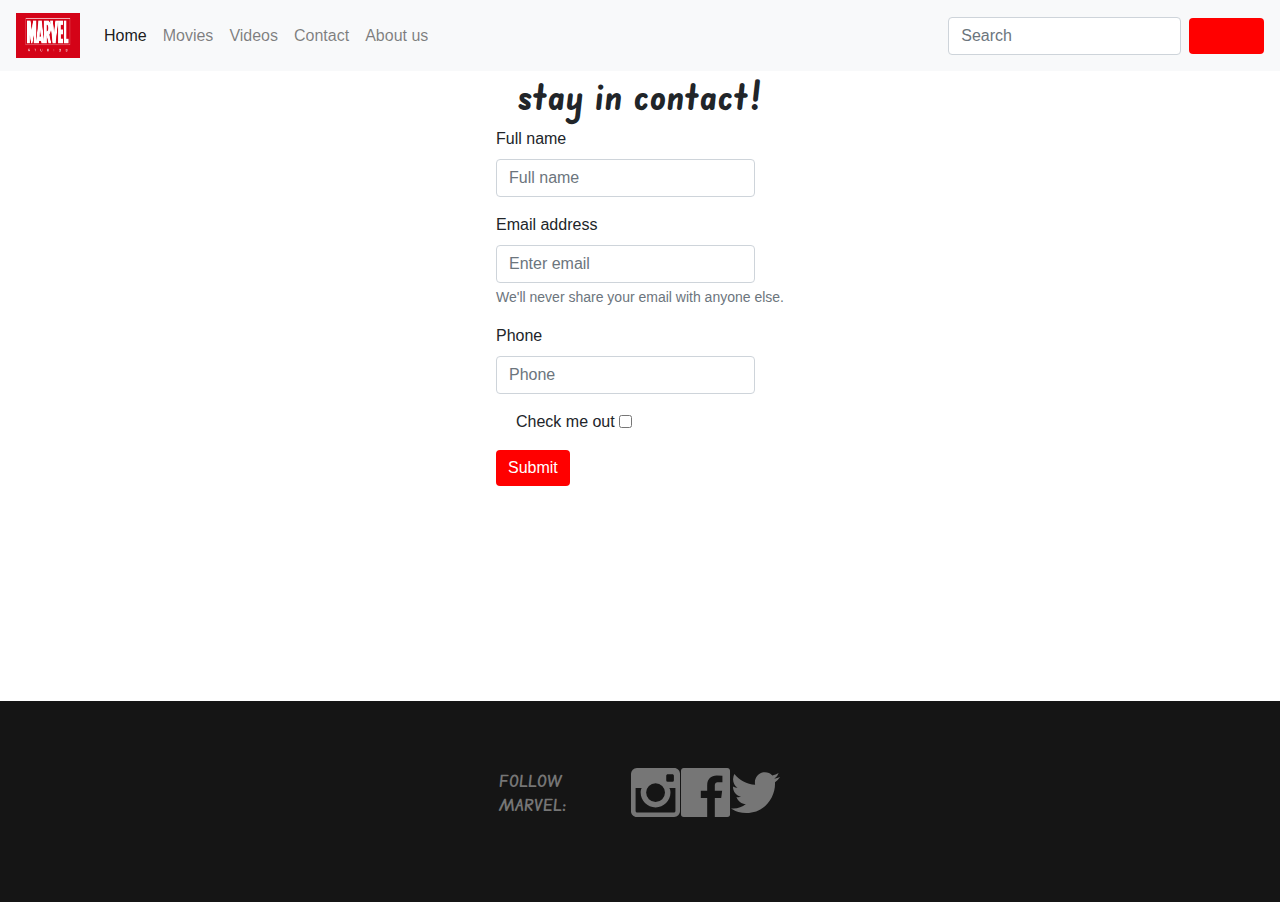
<file: contact.html>
<!DOCTYPE html>
<html lang="en">
  <head>
    <meta charset="UTF-8" />
    <link rel="stylesheet" href="bootsrap.css" />
    <link rel="icon" href=".//fotos/Marvel_Studios_logo.svg.png" />
    <link rel="stylesheet" href="style.css" />
    <link rel="stylesheet" href="contact.css" />
    <meta name="viewport" content="width=device-width, initial-scale=1.0" />
    <title>Marvel</title>
  </head>
  <body>
    <div class="header">
      <nav class="navbar navbar-expand-lg navbar-light bg-light">
        <a class="navbar-brand" href="index.html"
          ><img
            class="marveLogo"
            src="./fotos/Marvel_Studios_logo.svg.png"
            alt=""
            srcset=""
        /></a>
        <button
          class="navbar-toggler"
          type="button"
          data-toggle="collapse"
          data-target="#navbarSupportedContent"
          aria-controls="navbarSupportedContent"
          aria-expanded="false"
          aria-label="Toggle navigation"
        >
          <span class="navbar-toggler-icon"></span>
        </button>

        <div class="collapse navbar-collapse" id="navbarSupportedContent">
          <ul class="navbar-nav mr-auto">
            <li class="nav-item active">
              <a class="nav-link" href="index.html"
                >Home <span class="sr-only"></span
              ></a>
            </li>
            <li class="nav-item">
              <a class="nav-link" href="movies.html">Movies</a>
            </li>
            <li class="nav-item">
              <a class="nav-link" href="videos.html">Videos</a>
            </li>
            <li class="nav-item">
              <a class="nav-link" href="contact.html">Contact</a>
            </li>
            <li class="nav-item">
              <a class="nav-link" href="about.html">About us</a>
            </li>
          </ul>
          <form class="form-inline my-2 my-lg-0">
            <input
              class="form-control mr-sm-2"
              type="search"
              placeholder="Search"
              aria-label="Search"
            />
            <button class="btn btn-outline-success my-2 my-sm-0" type="submit">
              Search
            </button>
          </form>
        </div>
      </nav>
    </div>
    <div class="mainContact">
      <h1>stay in contact!</h1>
      <form action="thanks.htmls">
        <div class="form-group">
          <label for="exampleInputPassword1">Full name</label>
          <input
            type="text"
            class="form-control"
            id="exampleInputPassword1"
            placeholder="Full name"
          />
        </div>
        <div class="form-group">
          <label for="exampleInputEmail1">Email address</label>
          <input
            type="email"
            class="form-control"
            id="exampleInputEmail1"
            aria-describedby="emailHelp"
            placeholder="Enter email"
          />
          <small id="emailHelp" class="form-text text-muted"
            >We'll never share your email with anyone else.</small
          >
        </div>

        <div class="form-group">
          <label for="exampleInputPassword1">Phone</label>
          <input
            type="number"
            class="form-control"
            id="exampleInputPassword1"
            placeholder="Phone"
          />
        </div>
        <div class="form-group form-check">
          <input type="checkbox" class="form-check-input" id="exampleCheck1" />
          <label class="form-check-label" for="exampleCheck1"
            >Check me out</label
          >
        </div>
        <button type="submit" class="btn btn-primary">Submit</button>
      </form>
    </div>
    <div class="footer">
      <p class="folowIcons">
        FOLLOW MARVEL:
        <a href="#"
          ><svg
            class="icon--svg--gray-fill"
            xmlns="http://www.w3.org/2000/svg"
            width="18"
            height="18"
            viewBox="0 0 18 18"
          >
            <path
              fill-rule="evenodd"
              d="M15.441 15.993H2.206a.552.552 0 01-.552-.552V7.17H3.86c-.287.414-.384 1.185-.384 1.675 0 2.953 2.408 5.356 5.368 5.356 2.96 0 5.368-2.403 5.368-5.356 0-.49-.069-1.25-.425-1.675h2.206v8.272a.552.552 0 01-.552.552M8.844 5.458a3.39 3.39 0 013.394 3.386 3.39 3.39 0 01-3.394 3.386A3.39 3.39 0 015.45 8.844a3.39 3.39 0 013.393-3.386m4.391-3.252h1.655c.304 0 .551.247.551.551v1.655a.552.552 0 01-.551.551h-1.655a.552.552 0 01-.551-.551V2.757c0-.304.247-.551.551-.551M15.55 0H2.098A2.095 2.095 0 000 2.093v13.461c0 1.156.94 2.093 2.098 2.093h13.451a2.095 2.095 0 002.098-2.093V2.093C17.647.937 16.707 0 15.549 0"
            ></path></svg
        ></a>
        <a href="#"
          ><svg
            class="icon--svg--gray-fill"
            xmlns="http://www.w3.org/2000/svg"
            width="18"
            height="18"
            viewBox="0 0 18 18"
          >
            <path
              fill-rule="evenodd"
              d="M9.426 17.647H.974A.974.974 0 010 16.673V.974C0 .436.436 0 .974 0h15.7c.537 0 .973.436.973.974v15.699a.974.974 0 01-.974.974h-4.497v-6.834h2.294l.343-2.663h-2.637v-1.7c0-.772.214-1.297 1.32-1.297h1.41V2.77a18.853 18.853 0 00-2.055-.105c-2.033 0-3.425 1.241-3.425 3.52V8.15h-2.3v2.663h2.3v6.834z"
            ></path></svg
        ></a>
        <a href="#"
          ><svg
            class="icon--svg--gray-fill"
            xmlns="http://www.w3.org/2000/svg"
            width="18"
            height="15"
            viewBox="0 0 18 15"
          >
            <path
              fill-rule="evenodd"
              d="M17.647 1.74a7.072 7.072 0 01-2.079.585A3.704 3.704 0 0017.16.272a7.13 7.13 0 01-2.3.9A3.57 3.57 0 0012.217 0C10.22 0 8.598 1.662 8.598 3.712c0 .291.031.574.093.846-3.009-.155-5.676-1.632-7.463-3.88a3.78 3.78 0 00-.49 1.868c0 1.287.64 2.424 1.611 3.09a3.555 3.555 0 01-1.64-.463v.045c0 1.8 1.248 3.3 2.905 3.64-.304.088-.624.131-.954.131-.233 0-.461-.022-.682-.066.461 1.475 1.798 2.549 3.382 2.577A7.149 7.149 0 010 13.04a10.08 10.08 0 005.55 1.666c6.66 0 10.3-5.656 10.3-10.562 0-.162-.002-.323-.008-.482a7.43 7.43 0 001.805-1.921"
            ></path></svg
        ></a>
      </p>
    </div>
  </body>
</html>
</file>
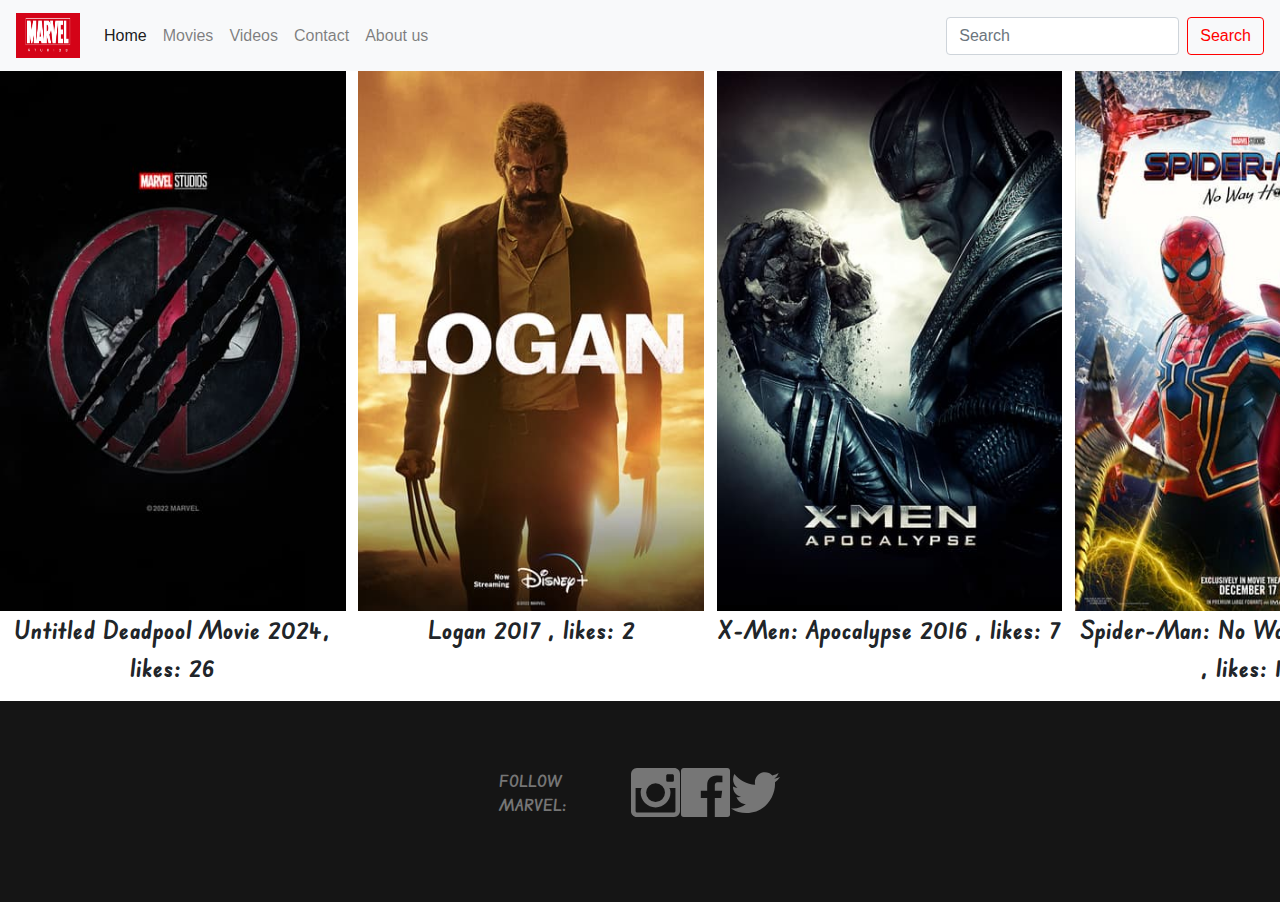
<file: movies.html>
<!DOCTYPE html>
<html lang="en">
  <head>
    <meta charset="UTF-8" />
    <link rel="stylesheet" href="bootsrap.css" />
    <link rel="stylesheet" href="style.css" />
    <link rel="stylesheet" href="movieStyle.css" />
    <link rel="icon" href=".//fotos/Marvel_Studios_logo.svg.png" />
    <meta name="viewport" content="width=device-width, initial-scale=1.0" />
    <title>Marvel</title>
  </head>
  <body>
    <div class="header">
      <nav class="navbar navbar-expand-lg navbar-light bg-light">
        <a class="navbar-brand" href="index.html"
          ><img
            class="marveLogo"
            src="./fotos/Marvel_Studios_logo.svg.png"
            alt=""
            srcset=""
        /></a>
        <button
          class="navbar-toggler"
          type="button"
          data-toggle="collapse"
          data-target="#navbarSupportedContent"
          aria-controls="navbarSupportedContent"
          aria-expanded="false"
          aria-label="Toggle navigation"
        >
          <span class="navbar-toggler-icon"></span>
        </button>

        <div class="collapse navbar-collapse" id="navbarSupportedContent">
          <ul class="navbar-nav mr-auto">
            <li class="nav-item active">
              <a class="nav-link" href="index.html"
                >Home <span class="sr-only"></span
              ></a>
            </li>
            <li class="nav-item">
              <a class="nav-link" href="movies.html">Movies</a>
            </li>
            <li class="nav-item">
              <a class="nav-link" href="videos.html">Videos</a>
            </li>
            <li class="nav-item">
              <a class="nav-link" href="contact.html">Contact</a>
            </li>
            <li class="nav-item">
              <a class="nav-link" href="about.html">About us</a>
            </li>
          </ul>
          <form class="form-inline my-2 my-lg-0">
            <input
              class="form-control mr-sm-2"
              type="search"
              placeholder="Search"
              aria-label="Search"
            />
            <button class="btn btn-outline-success my-2 my-sm-0" type="submit">
              Search
            </button>
          </form>
        </div>
      </nav>
    </div>
    <div class="mainMovies">
      <div>
        <img src="fotos/movei1.jpg" alt="" srcset="" />
        <p>Untitled Deadpool Movie 2024, likes: 26</p>
      </div>
      <div>
        <img src="fotos/movei10.jpg" alt="" srcset="" />
        <p>Logan 2017 , likes: 2</p>
      </div>
      <div>
        <img src="fotos/movei11.jpg" alt="" srcset="" />
        <p>X-Men: Apocalypse 2016 , likes: 7</p>
      </div>
      <div>
        <img src="fotos/movei2.jpg" alt="" srcset="" />
        <p>Spider-Man: No Way Home 2021 , likes: 15</p>
      </div>
      <div>
        <img src="fotos/movei3.jpg" alt="" />
        <p>Doctor Strange in the Multiverse of Madness 2022 , likes: 22</p>
      </div>
      <div>
        <img src="fotos/movei4.jpg" alt="" />
        <p>Doctor Strange 2016 , likes: 34</p>
      </div>
      <div>
        <img src="fotos/movei5.jpg" alt="" />
        <p>Spider-Man: Homecoming 2017 , likes: 50</p>
      </div>
      <div>
        <img src="fotos/movei6.jpg" alt="" />
        <p>The Avengers 2012 , likes: 70</p>
      </div>
      <div>
        <img src="fotos/movei7.jpg" alt="" />
        <p>The Incredible Hulk 2008 , likes: 75</p>
      </div>
      <div>
        <img src="fotos/movei8.jpg" alt="" />
        <p>Thor 2011 , likes: 80</p>
      </div>
      <div>
        <img src="fotos/movei9.jpg" alt="" />
        <p>Venom 2018 , likes: 65</p>
      </div>
    </div>
    <div class="footer">
      <p class="folowIcons">
        FOLLOW MARVEL:
        <a href="#"
          ><svg
            class="icon--svg--gray-fill"
            xmlns="http://www.w3.org/2000/svg"
            width="18"
            height="18"
            viewBox="0 0 18 18"
          >
            <path
              fill-rule="evenodd"
              d="M15.441 15.993H2.206a.552.552 0 01-.552-.552V7.17H3.86c-.287.414-.384 1.185-.384 1.675 0 2.953 2.408 5.356 5.368 5.356 2.96 0 5.368-2.403 5.368-5.356 0-.49-.069-1.25-.425-1.675h2.206v8.272a.552.552 0 01-.552.552M8.844 5.458a3.39 3.39 0 013.394 3.386 3.39 3.39 0 01-3.394 3.386A3.39 3.39 0 015.45 8.844a3.39 3.39 0 013.393-3.386m4.391-3.252h1.655c.304 0 .551.247.551.551v1.655a.552.552 0 01-.551.551h-1.655a.552.552 0 01-.551-.551V2.757c0-.304.247-.551.551-.551M15.55 0H2.098A2.095 2.095 0 000 2.093v13.461c0 1.156.94 2.093 2.098 2.093h13.451a2.095 2.095 0 002.098-2.093V2.093C17.647.937 16.707 0 15.549 0"
            ></path></svg
        ></a>
        <a href="#"
          ><svg
            class="icon--svg--gray-fill"
            xmlns="http://www.w3.org/2000/svg"
            width="18"
            height="18"
            viewBox="0 0 18 18"
          >
            <path
              fill-rule="evenodd"
              d="M9.426 17.647H.974A.974.974 0 010 16.673V.974C0 .436.436 0 .974 0h15.7c.537 0 .973.436.973.974v15.699a.974.974 0 01-.974.974h-4.497v-6.834h2.294l.343-2.663h-2.637v-1.7c0-.772.214-1.297 1.32-1.297h1.41V2.77a18.853 18.853 0 00-2.055-.105c-2.033 0-3.425 1.241-3.425 3.52V8.15h-2.3v2.663h2.3v6.834z"
            ></path></svg
        ></a>
        <a href="#"
          ><svg
            class="icon--svg--gray-fill"
            xmlns="http://www.w3.org/2000/svg"
            width="18"
            height="15"
            viewBox="0 0 18 15"
          >
            <path
              fill-rule="evenodd"
              d="M17.647 1.74a7.072 7.072 0 01-2.079.585A3.704 3.704 0 0017.16.272a7.13 7.13 0 01-2.3.9A3.57 3.57 0 0012.217 0C10.22 0 8.598 1.662 8.598 3.712c0 .291.031.574.093.846-3.009-.155-5.676-1.632-7.463-3.88a3.78 3.78 0 00-.49 1.868c0 1.287.64 2.424 1.611 3.09a3.555 3.555 0 01-1.64-.463v.045c0 1.8 1.248 3.3 2.905 3.64-.304.088-.624.131-.954.131-.233 0-.461-.022-.682-.066.461 1.475 1.798 2.549 3.382 2.577A7.149 7.149 0 010 13.04a10.08 10.08 0 005.55 1.666c6.66 0 10.3-5.656 10.3-10.562 0-.162-.002-.323-.008-.482a7.43 7.43 0 001.805-1.921"
            ></path></svg
        ></a>
      </p>
    </div>
  </body>
</html>
</file>
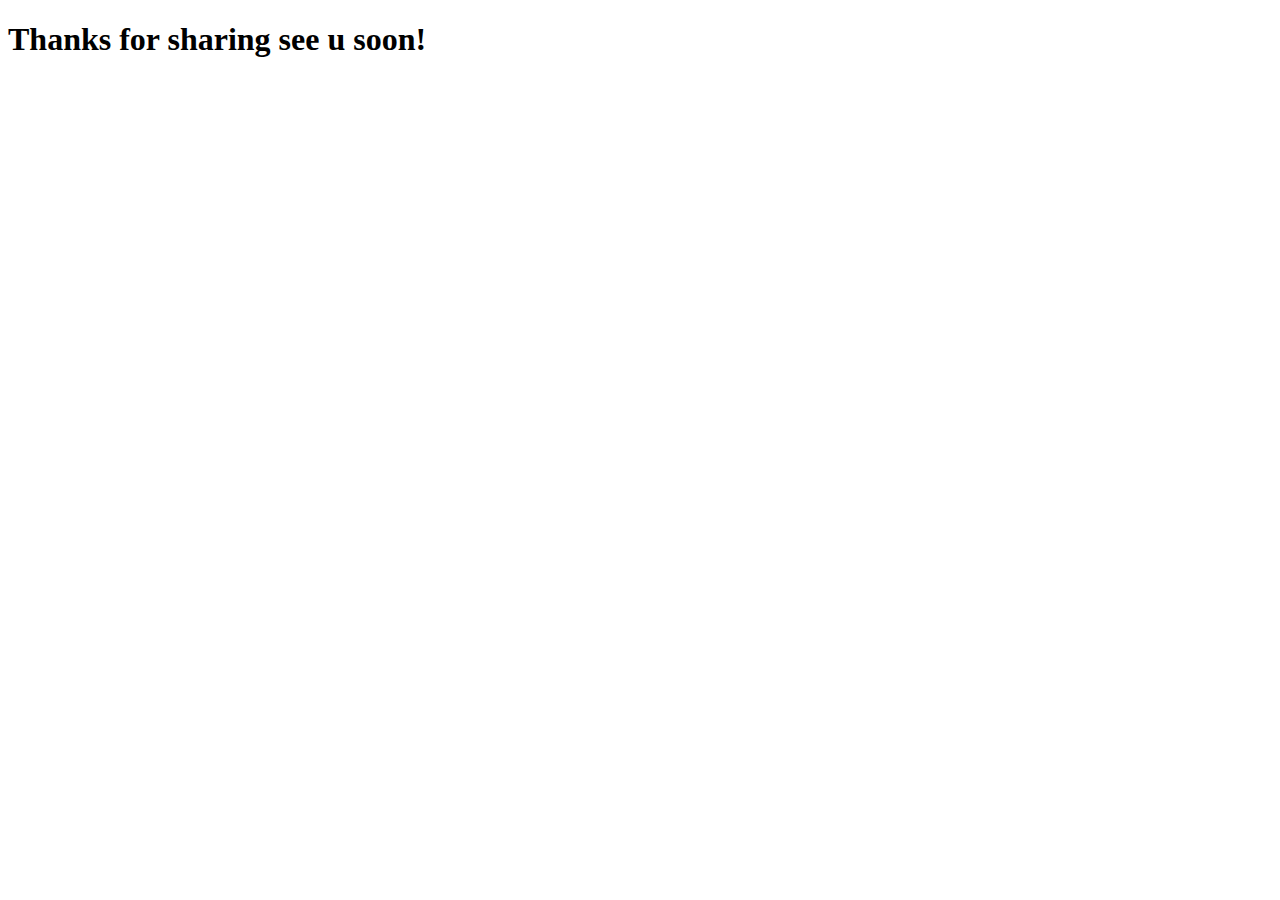
<file: thanks.html>
<!DOCTYPE html>
<html lang="en">
  <head>
    <meta charset="UTF-8" />
    <meta name="viewport" content="width=device-width, initial-scale=1.0" />
    <link rel="icon" href=".//fotos/Marvel_Studios_logo.svg.png" />
    <title>Marvel</title>
    <style>
      h1 {
        font-family: uriel;
      }
    </style>
  </head>
  <body>
    <h1>Thanks for sharing see u soon!</h1>
  </body>
</html>
</file>
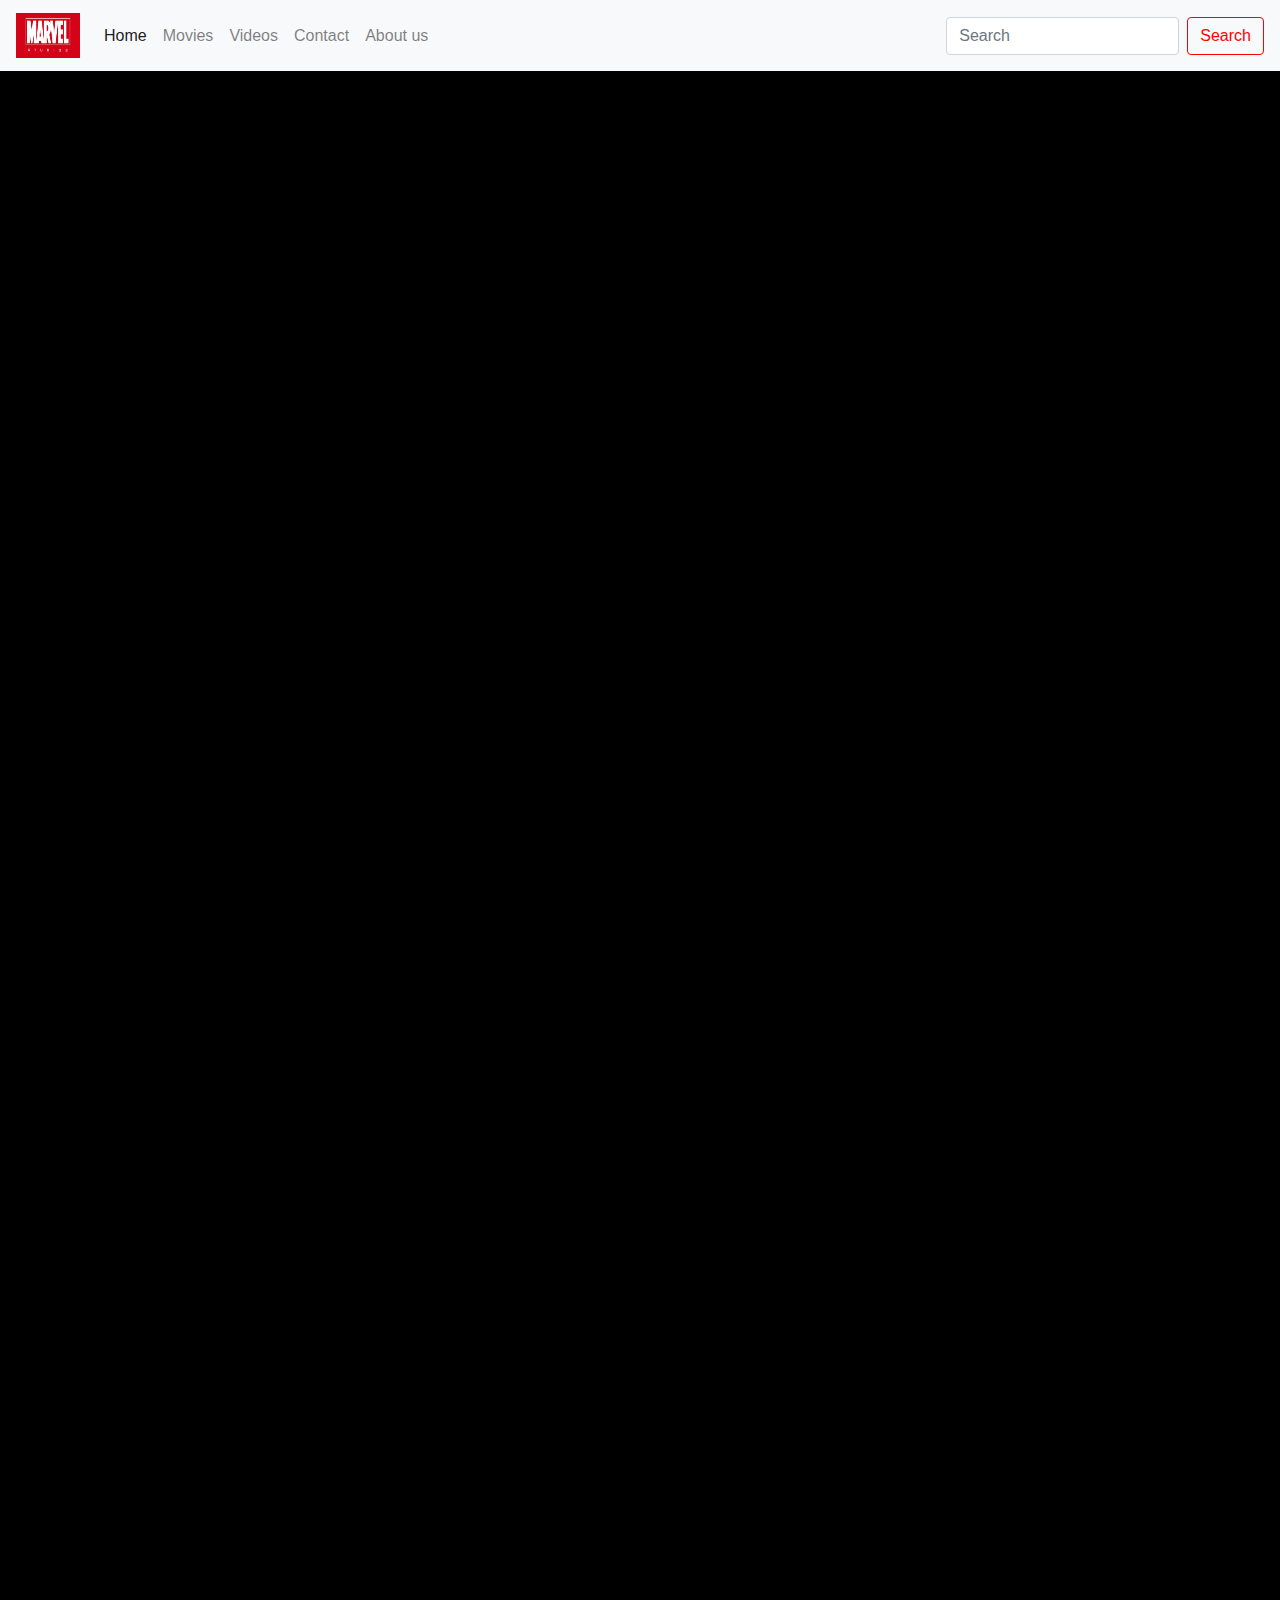
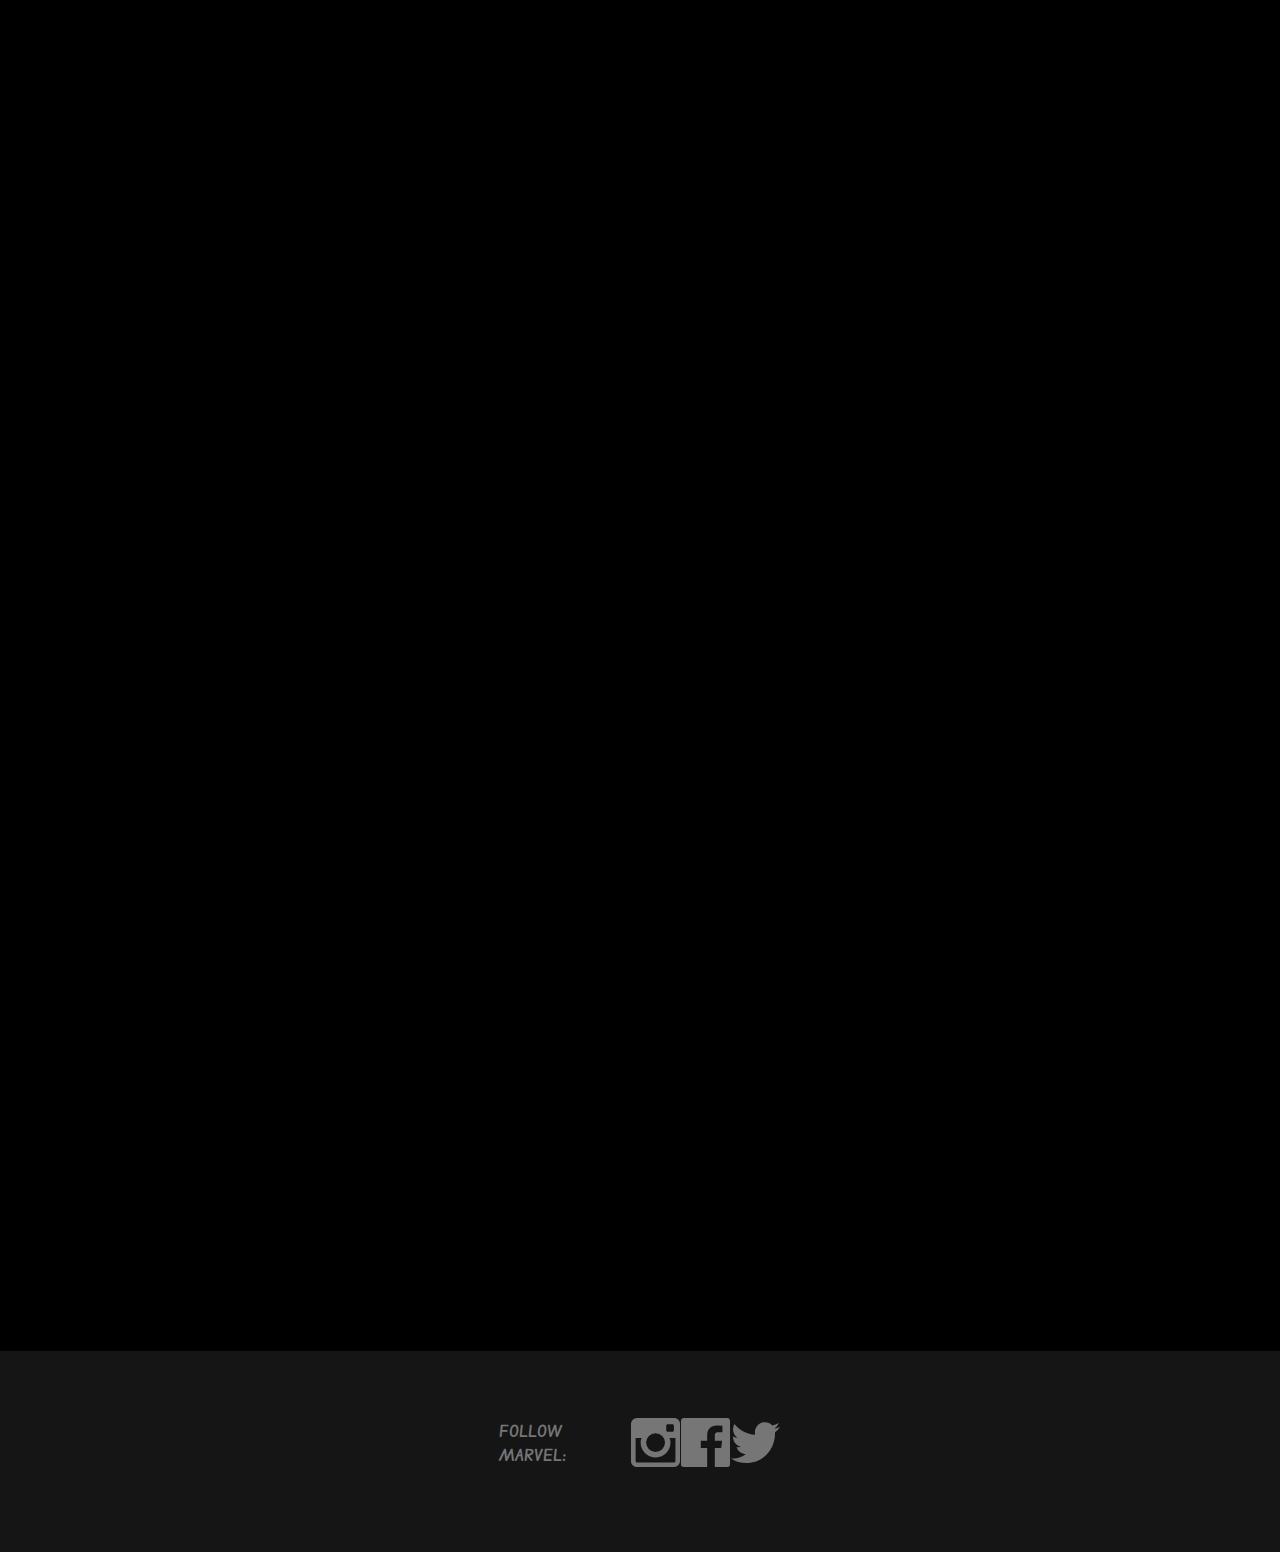
<file: videos.html>
<!DOCTYPE html>
<html lang="en">
  <head>
    <meta charset="UTF-8" />
    <link rel="stylesheet" href="bootsrap.css" />
    <link rel="stylesheet" href="style.css" />
    <link rel="icon" href=".//fotos/Marvel_Studios_logo.svg.png" />
    <link rel="stylesheet" href="videos.css" />
    <meta name="viewport" content="width=device-width, initial-scale=1.0" />
    <title>Marvel</title>
  </head>
  <body>
    <div class="header">
      <nav class="navbar navbar-expand-lg navbar-light bg-light">
        <a class="navbar-brand" href="index.html"
          ><img
            class="marveLogo"
            src="./fotos/Marvel_Studios_logo.svg.png"
            alt=""
            srcset=""
        /></a>
        <button
          class="navbar-toggler"
          type="button"
          data-toggle="collapse"
          data-target="#navbarSupportedContent"
          aria-controls="navbarSupportedContent"
          aria-expanded="false"
          aria-label="Toggle navigation"
        >
          <span class="navbar-toggler-icon"></span>
        </button>

        <div class="collapse navbar-collapse" id="navbarSupportedContent">
          <ul class="navbar-nav mr-auto">
            <li class="nav-item active">
              <a class="nav-link" href="index.html"
                >Home <span class="sr-only"></span
              ></a>
            </li>
            <li class="nav-item">
              <a class="nav-link" href="movies.html">Movies</a>
            </li>
            <li class="nav-item">
              <a class="nav-link" href="videos.html">Videos</a>
            </li>
            <li class="nav-item">
              <a class="nav-link" href="contact.html">Contact</a>
            </li>
            <li class="nav-item">
              <a class="nav-link" href="about.html">About us</a>
            </li>
          </ul>
          <form class="form-inline my-2 my-lg-0">
            <input
              class="form-control mr-sm-2"
              type="search"
              placeholder="Search"
              aria-label="Search"
            />
            <button class="btn btn-outline-success my-2 my-sm-0" type="submit">
              Search
            </button>
          </form>
        </div>
      </nav>
    </div>
    <div class="mainVideos">
      <iframe
        src="https://www.youtube.com/embed/rze8QYwWGMs"
        title="YouTube video player"
        frameborder="0"
        allow="accelerometer; autoplay; clipboard-write; encrypted-media; gyroscope; picture-in-picture; web-share"
        allowfullscreen
      ></iframe>
      <iframe
        src="https://www.youtube.com/embed/BGMjLmOK6q0"
        title="YouTube video player"
        frameborder="0"
        allow="accelerometer; autoplay; clipboard-write; encrypted-media; gyroscope; picture-in-picture; web-share"
        allowfullscreen
      ></iframe>
      <iframe
        src="https://www.youtube.com/embed/TyskcLbCkqE"
        title="YouTube video player"
        frameborder="0"
        allow="accelerometer; autoplay; clipboard-write; encrypted-media; gyroscope; picture-in-picture; web-share"
        allowfullscreen
      ></iframe>
      <iframe
        src="https://www.youtube.com/embed/cKOegEuCcfw"
        title="YouTube video player"
        frameborder="0"
        allow="accelerometer; autoplay; clipboard-write; encrypted-media; gyroscope; picture-in-picture; web-share"
        allowfullscreen
      ></iframe>
      <iframe
        src="https://www.youtube.com/embed/TMqfLxE15zI"
        title="YouTube video player"
        frameborder="0"
        allow="accelerometer; autoplay; clipboard-write; encrypted-media; gyroscope; picture-in-picture; web-share"
        allowfullscreen
      ></iframe>
      <iframe
        src="https://www.youtube.com/embed/jbamjrrgmU0"
        title="YouTube video player"
        frameborder="0"
        allow="accelerometer; autoplay; clipboard-write; encrypted-media; gyroscope; picture-in-picture; web-share"
        allowfullscreen
      ></iframe>
      <iframe
        src="https://www.youtube.com/embed/mdgZ4maszHY"
        title="YouTube video player"
        frameborder="0"
        allow="accelerometer; autoplay; clipboard-write; encrypted-media; gyroscope; picture-in-picture; web-share"
        allowfullscreen
      ></iframe>
      <iframe
        src="https://www.youtube.com/embed/3UQN_dgXsHA"
        title="YouTube video player"
        frameborder="0"
        allow="accelerometer; autoplay; clipboard-write; encrypted-media; gyroscope; picture-in-picture; web-share"
        allowfullscreen
      ></iframe>
      <iframe
        src="https://www.youtube.com/embed/SdHe-JseJfQ"
        title="YouTube video player"
        frameborder="0"
        allow="accelerometer; autoplay; clipboard-write; encrypted-media; gyroscope; picture-in-picture; web-share"
        allowfullscreen
      ></iframe>
      <iframe
        src="https://www.youtube.com/embed/h5_uli_U7Fg"
        title="YouTube video player"
        frameborder="0"
        allow="accelerometer; autoplay; clipboard-write; encrypted-media; gyroscope; picture-in-picture; web-share"
        allowfullscreen
      ></iframe>
      <iframe
        src="https://www.youtube.com/embed/u3V5KDHRQvk"
        title="YouTube video player"
        frameborder="0"
        allow="accelerometer; autoplay; clipboard-write; encrypted-media; gyroscope; picture-in-picture; web-share"
        allowfullscreen
      ></iframe>
      <iframe
        src="https://www.youtube.com/embed/Tp_YZNqNBhw"
        title="YouTube video player"
        frameborder="0"
        allow="accelerometer; autoplay; clipboard-write; encrypted-media; gyroscope; picture-in-picture; web-share"
        allowfullscreen
      ></iframe>
      <iframe
        src="https://www.youtube.com/embed/dug56u8NN7g"
        title="YouTube video player"
        frameborder="0"
        allow="accelerometer; autoplay; clipboard-write; encrypted-media; gyroscope; picture-in-picture; web-share"
        allowfullscreen
      ></iframe>
    </div>
    <div class="footer">
      <p class="folowIcons">
        FOLLOW MARVEL:
        <a href="#"
          ><svg
            class="icon--svg--gray-fill"
            xmlns="http://www.w3.org/2000/svg"
            width="18"
            height="18"
            viewBox="0 0 18 18"
          >
            <path
              fill-rule="evenodd"
              d="M15.441 15.993H2.206a.552.552 0 01-.552-.552V7.17H3.86c-.287.414-.384 1.185-.384 1.675 0 2.953 2.408 5.356 5.368 5.356 2.96 0 5.368-2.403 5.368-5.356 0-.49-.069-1.25-.425-1.675h2.206v8.272a.552.552 0 01-.552.552M8.844 5.458a3.39 3.39 0 013.394 3.386 3.39 3.39 0 01-3.394 3.386A3.39 3.39 0 015.45 8.844a3.39 3.39 0 013.393-3.386m4.391-3.252h1.655c.304 0 .551.247.551.551v1.655a.552.552 0 01-.551.551h-1.655a.552.552 0 01-.551-.551V2.757c0-.304.247-.551.551-.551M15.55 0H2.098A2.095 2.095 0 000 2.093v13.461c0 1.156.94 2.093 2.098 2.093h13.451a2.095 2.095 0 002.098-2.093V2.093C17.647.937 16.707 0 15.549 0"
            ></path></svg
        ></a>
        <a href="#"
          ><svg
            class="icon--svg--gray-fill"
            xmlns="http://www.w3.org/2000/svg"
            width="18"
            height="18"
            viewBox="0 0 18 18"
          >
            <path
              fill-rule="evenodd"
              d="M9.426 17.647H.974A.974.974 0 010 16.673V.974C0 .436.436 0 .974 0h15.7c.537 0 .973.436.973.974v15.699a.974.974 0 01-.974.974h-4.497v-6.834h2.294l.343-2.663h-2.637v-1.7c0-.772.214-1.297 1.32-1.297h1.41V2.77a18.853 18.853 0 00-2.055-.105c-2.033 0-3.425 1.241-3.425 3.52V8.15h-2.3v2.663h2.3v6.834z"
            ></path></svg
        ></a>
        <a href="#"
          ><svg
            class="icon--svg--gray-fill"
            xmlns="http://www.w3.org/2000/svg"
            width="18"
            height="15"
            viewBox="0 0 18 15"
          >
            <path
              fill-rule="evenodd"
              d="M17.647 1.74a7.072 7.072 0 01-2.079.585A3.704 3.704 0 0017.16.272a7.13 7.13 0 01-2.3.9A3.57 3.57 0 0012.217 0C10.22 0 8.598 1.662 8.598 3.712c0 .291.031.574.093.846-3.009-.155-5.676-1.632-7.463-3.88a3.78 3.78 0 00-.49 1.868c0 1.287.64 2.424 1.611 3.09a3.555 3.555 0 01-1.64-.463v.045c0 1.8 1.248 3.3 2.905 3.64-.304.088-.624.131-.954.131-.233 0-.461-.022-.682-.066.461 1.475 1.798 2.549 3.382 2.577A7.149 7.149 0 010 13.04a10.08 10.08 0 005.55 1.666c6.66 0 10.3-5.656 10.3-10.562 0-.162-.002-.323-.008-.482a7.43 7.43 0 001.805-1.921"
            ></path></svg
        ></a>
      </p>
    </div>
  </body>
</html>
</file>
<file: style.css>
body {
  margin: 0;
}
.marveLogo {
  width: 5vw;
  height: 5vh;
}

.btn-outline-success {
  color: red;
  border-color: red;
}
.btn-outline-success:hover {
  background-color: red;
  border: red;
}
.main {
  display: flex;
  width: 100vw;
  height: 70vh;
  background-color: black;
  justify-content: end;
}
.marvelGif {
  width: 100%;
  height: 100%;
  align-self: center;
}
@font-face {
  font-family: uriel;
  src: url(fonts/EduSABeginner-Bold.ttf);
}
.footer {
  display: flex;
  width: 100vw;
  height: 22.3vh;
  background-color: #151515;
  justify-content: space-around;
}
.iconFooter {
  width: 50px;
  height: 50px;
}
.folowIcons {
  display: flex;
  width: 22%;
  justify-content: space-around;
  align-items: center;
  font-family: uriel;
  color: #767676;
}
.footer svg {
  width: 50px;
  height: 120px;
}
.icon--svg--gray-fill {
  fill: #767676;
}
.icon--svg--gray-fill:hover {
  filter: brightness(70%);
}
</file>
<file: contact.css>
.mainContact {
  display: flex;
  width: 100vw;
  height: 70vh;
  flex-direction: column;
}
.mainContact h1 {
  text-align: center;
  font-family: uriel;
}

.form-group input {
  width: 90%;
}
form {
  align-self: center;
}
.btn {
  background-color: red;
  border: red;
}
.btn:hover {
  background-color: red;
  opacity: 0.6;
}
</file>
<file: movieStyle.css>
.mainMovies {
  display: flex;
  width: 100vw;
  height: 70vh;
  overflow-y: hidden;
}
.mainMovies img {
  width: 27vw;
  height: 60vh;
}
.mainMovies div {
  width: 100%;
  height: 90%;
  margin-right: 1%;
}
.mainMovies p {
  text-align: center;
  font-family: uriel;
  font-size: 25px;
}
.mainMovies p:hover {
  color: rgba(0, 0, 255, 0.648);
}
</file>
<file: videos.css>
.mainVideos {
  width: 100vw;
  height: 320vh;
  display: flex;
  background-color: black;
  flex-wrap: wrap;
  justify-content: space-around;
}
iframe {
  width: 30vw;
  height: 25vw;
}
@media only screen and (max-width: 600px) {
  .mainVideos {
    flex-direction: column;
  }
}
</file>
